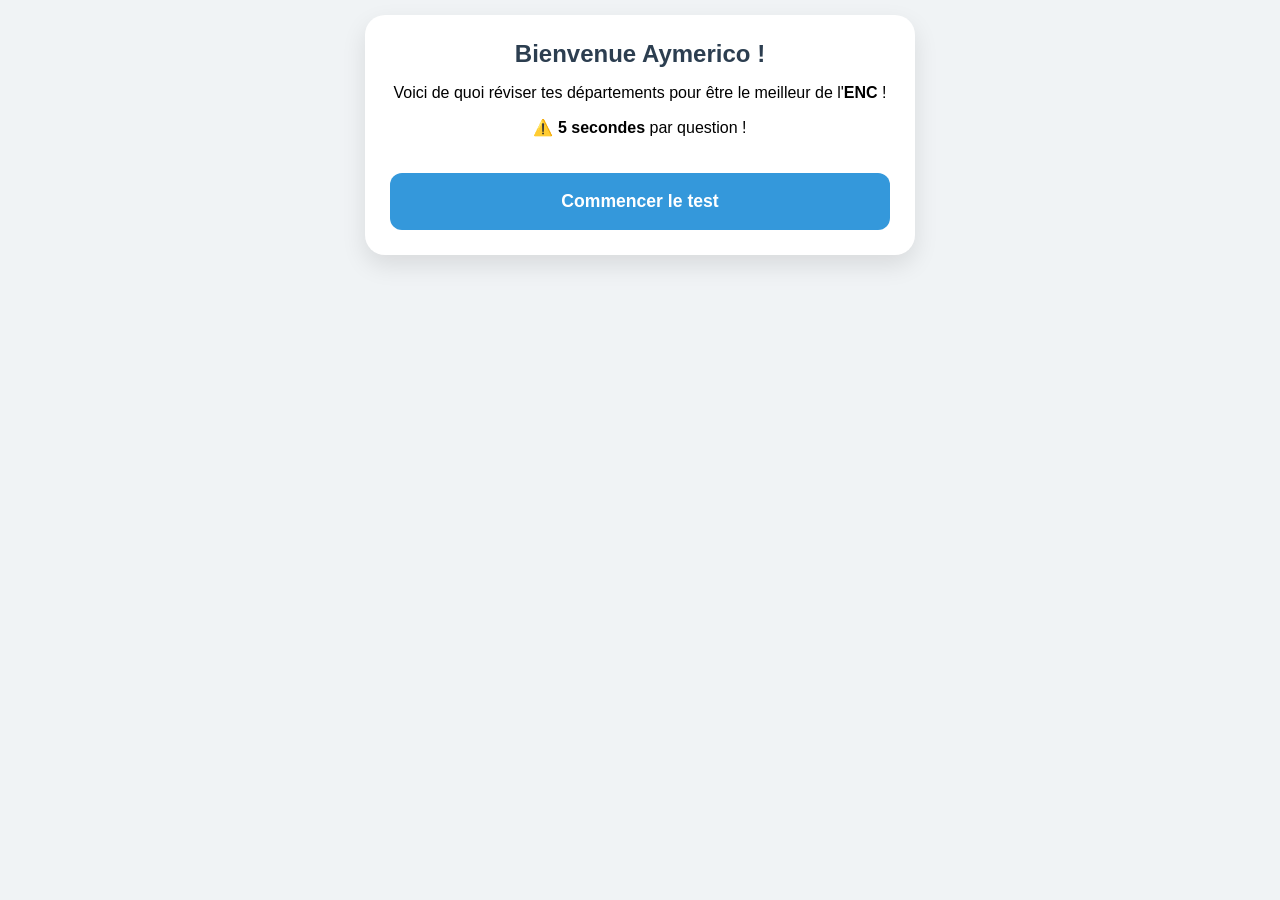
<file: index.htm>
<!DOCTYPE html>
<html lang="fr">
<head>
    <meta charset="UTF-8">
    <meta name="viewport" content="width=device-width, initial-scale=1.0">
    <title>Quizz Départements - Aymeric</title>
    <style>
        :root {
            --primary: #2c3e50;
            --secondary: #3498db;
            --success: #27ae60;
            --error: #e74c3c;
            --warning: #f39c12;
            --bg: #f0f3f5;
        }

        body {
            font-family: 'Segoe UI', Roboto, Helvetica, Arial, sans-serif;
            background-color: var(--bg);
            margin: 0;
            display: flex;
            justify-content: center;
            padding: 15px;
        }

        #app {
            width: 100%;
            max-width: 500px;
            background: white;
            padding: 25px;
            border-radius: 20px;
            box-shadow: 0 10px 25px rgba(0,0,0,0.1);
            text-align: center;
        }

        #timer-container {
            width: 100%;
            height: 10px;
            background: #eee;
            border-radius: 5px;
            margin-bottom: 15px;
            overflow: hidden;
        }

        #timer-bar {
            width: 100%;
            height: 100%;
            background: var(--success);
            transition: width 0.1s linear;
        }

        h1 { color: var(--primary); font-size: 1.5rem; margin-top: 0; }
        .stats { display: flex; justify-content: space-between; margin-bottom: 10px; font-weight: bold; color: var(--secondary); }
        .question-box { font-size: 1.2rem; font-weight: 600; margin-bottom: 20px; min-height: 80px; display: flex; align-items: center; justify-content: center; background: #f8f9fa; border: 2px solid #eee; border-radius: 15px; padding: 15px; }
        .options { display: grid; gap: 12px; }

        button { padding: 18px; font-size: 1.1rem; border: 2px solid var(--secondary); background: white; color: var(--secondary); border-radius: 12px; cursor: pointer; font-weight: 600; touch-action: manipulation; }
        .btn-main { background: var(--secondary); color: white; border: none; width: 100%; margin-top: 20px; }
        .btn-reset { background: transparent; border: 1px solid #ccc; color: #999; font-size: 0.8rem; padding: 8px 15px; margin-top: 30px; width: auto; }

        .correct { background: var(--success) !important; color: white; border-color: var(--success); }
        .wrong { background: var(--error) !important; color: white; border-color: var(--error); }
        .hidden { display: none; }
        .reward { background: #fff3cd; padding: 15px; border-radius: 10px; border: 2px dashed var(--warning); font-weight: bold; color: #856404; margin: 20px 0; }
    </style>
</head>
<body>

<div id="app">
    <div id="home-screen">
        <h1>Bienvenue Aymerico !</h1>
        <p>Voici de quoi réviser tes départements pour être le meilleur de l'<b>ENC</b> !</p>
        <p>⚠️ <b>5 secondes</b> par question !</p>
        <button class="btn-main" onclick="startGame()">Commencer le test</button>
    </div>

    <div id="quiz-screen" class="hidden">
        <div class="stats">
            <span id="progress">1 / 20</span>
            <span id="score-display">Score: 0</span>
        </div>
        <div id="timer-container"><div id="timer-bar"></div></div>
        <div class="question-box" id="question-text"></div>
        <div class="options" id="options-container"></div>
        <button class="btn-reset" onclick="resetToHome()">↻ Retour à l'accueil</button>
    </div>

    <div id="result-screen" class="hidden">
        <div id="result-content"></div>
        <button class="btn-main" onclick="resetToHome()">Recommencer</button>
    </div>
</div>

<script>
    const departements = [
        {num:"01",nom:"Ain"},{num:"02",nom:"Aisne"},{num:"03",nom:"Allier"},{num:"04",nom:"Alpes-de-Haute-Provence"},{num:"05",nom:"Hautes-Alpes"},{num:"06",nom:"Alpes-Maritimes"},{num:"07",nom:"Ardèche"},{num:"08",nom:"Ardennes"},{num:"09",nom:"Ariège"},{num:"10",nom:"Aube"},
        {num:"11",nom:"Aude"},{num:"12",nom:"Aveyron"},{num:"13",nom:"Bouches-du-Rhône"},{num:"14",nom:"Calvados"},{num:"15",nom:"Cantal"},{num:"16",nom:"Charente"},{num:"17",nom:"Charente-Maritime"},{num:"18",nom:"Cher"},{num:"19",nom:"Corrèze"},{num:"2A",nom:"Corse-du-Sud"},
        {num:"2B",nom:"Haute-Corse"},{num:"21",nom:"Côte-d'Or"},{num:"22",nom:"Côtes-d'Armor"},{num:"23",nom:"Creuse"},{num:"24",nom:"Dordogne"},{num:"25",nom:"Doubs"},{num:"26",nom:"Drôme"},{num:"27",nom:"Eure"},{num:"28",nom:"Eure-et-Loir"},{num:"29",nom:"Finistère"},
        {num:"30",nom:"Gard"},{num:"31",nom:"Haute-Garonne"},{num:"32",nom:"Gers"},{num:"33",nom:"Gironde"},{num:"34",nom:"Hérault"},{num:"35",nom:"Ille-et-Vilaine"},{num:"36",nom:"Indre"},{num:"37",nom:"Indre-et-Loire"},{num:"38",nom:"Isère"},{num:"39",nom:"Jura"},
        {num:"40",nom:"Landes"},{num:"41",nom:"Loir-et-Cher"},{num:"42",nom:"Loire"},{num:"43",nom:"Haute-Loire"},{num:"44",nom:"Loire-Atlantique"},{num:"45",nom:"Loiret"},{num:"46",nom:"Lot"},{num:"47",nom:"Lot-et-Garonne"},{num:"48",nom:"Lozère"},{num:"49",nom:"Maine-et-Loire"},
        {num:"50",nom:"Manche"},{num:"51",nom:"Marne"},{num:"52",nom:"Haute-Marne"},{num:"53",nom:"Mayenne"},{num:"54",nom:"Meurthe-et-Moselle"},{num:"55",nom:"Meuse"},{num:"56",nom:"Morbihan"},{num:"57",nom:"Moselle"},{num:"58",nom:"Nièvre"},{num:"59",nom:"Nord"},
        {num:"60",nom:"Oise"},{num:"61",nom:"Orne"},{num:"62",nom:"Pas-de-Calais"},{num:"63",nom:"Puy-de-Dôme"},{num:"64",nom:"Pyrénées-Atlantiques"},{num:"65",nom:"Hautes-Pyrénées"},{num:"66",nom:"Pyrénées-Orientales"},{num:"67",nom:"Bas-Rhin"},{num:"68",nom:"Haut-Rhin"},{num:"69",nom:"Rhône"},
        {num:"70",nom:"Haute-Saône"},{num:"71",nom:"Saône-et-Loire"},{num:"72",nom:"Sarthe"},{num:"73",nom:"Savoie"},{num:"74",nom:"Haute-Savoie"},{num:"75",nom:"Paris"},{num:"76",nom:"Seine-Maritime"},{num:"77",nom:"Seine-et-Marne"},{num:"78",nom:"Yvelines"},{num:"79",nom:"Deux-Sèvres"},
        {num:"80",nom:"Somme"},{num:"81",nom:"Tarn"},{num:"82",nom:"Tarn-et-Garonne"},{num:"83",nom:"Var"},{num:"84",nom:"Vaucluse"},{num:"85",nom:"Vendée"},{num:"86",nom:"Vienne"},{num:"87",nom:"Haute-Vienne"},{num:"88",nom:"Vosges"},{num:"89",nom:"Yonne"},
        {num:"90",nom:"Territoire de Belfort"},{num:"91",nom:"Essonne"},{num:"92",nom:"Hauts-de-Seine"},{num:"93",nom:"Seine-Saint-Denis"},{num:"94",nom:"Val-de-Marne"},{num:"95",nom:"Val-d'Oise"}
    ];

    let currentQuestion = 0, score = 0, questions = [], timerInterval, timeLeft;

    function startGame() {
        currentQuestion = 0; score = 0;
        document.getElementById('home-screen').classList.add('hidden');
        document.getElementById('quiz-screen').classList.remove('hidden');
        document.getElementById('result-screen').classList.add('hidden');
        document.getElementById('score-display').innerText = `Score: 0`;
        
        let shuffled = [...departements].sort(() => 0.5 - Math.random());
        questions = shuffled.slice(0, 20).map(d => {
            const type = Math.random() > 0.5 ? 'nom' : 'num';
            return { target: d, type, options: generateOptions(d, type) };
        });
        showQuestion();
    }

    function generateOptions(correct, type) {
        let opts = [correct];
        while(opts.length < 3) {
            let r = departements[Math.floor(Math.random() * departements.length)];
            if(!opts.find(o => o.num === r.num)) opts.push(r);
        }
        return opts.sort(() => 0.5 - Math.random());
    }

    function showQuestion() {
        if(currentQuestion >= 20) { clearInterval(timerInterval); showResults(); return; }
        const q = questions[currentQuestion];
        const container = document.getElementById('options-container');
        document.getElementById('progress').innerText = `${currentQuestion + 1} / 20`;
        container.innerHTML = '';
        
        document.getElementById('question-text').innerText = q.type === 'nom' ? 
            `Département n° ${q.target.num} ?` : `Quel numéro pour : ${q.target.nom} ?`;

        q.options.forEach(opt => {
            const btn = document.createElement('button');
            btn.innerText = q.type === 'nom' ? opt.nom : opt.num;
            btn.onclick = () => handleAnswer(btn, opt.num === q.target.num);
            container.appendChild(btn);
        });
        startTimer();
    }

    function startTimer() {
        clearInterval(timerInterval);
        timeLeft = 50; 
        const bar = document.getElementById('timer-bar');
        timerInterval = setInterval(() => {
            timeLeft--;
            bar.style.width = (timeLeft * 2) + '%';
            bar.style.background = timeLeft < 20 ? 'var(--error)' : 'var(--success)';
            if(timeLeft <= 0) { handleAnswer(null, false); }
        }, 100);
    }

    function handleAnswer(btn, isCorrect) {
        clearInterval(timerInterval);
        const buttons = document.querySelectorAll('.options button');
        buttons.forEach(b => b.disabled = true);
        const q = questions[currentQuestion];
        const correctVal = q.type === 'nom' ? q.target.nom : q.target.num;

        if(isCorrect) { btn.classList.add('correct'); score++; } 
        else {
            if(btn) btn.classList.add('wrong');
            buttons.forEach(b => { if(b.innerText === correctVal) b.classList.add('correct'); });
        }
        document.getElementById('score-display').innerText = `Score: ${score}`;
        setTimeout(() => { currentQuestion++; showQuestion(); }, 1200);
    }

    function showResults() {
        document.getElementById('quiz-screen').classList.add('hidden');
        document.getElementById('result-screen').classList.remove('hidden');
        let title, msg, reward = "";
        if(score === 20) { title = "⭐ PARFAIT ⭐"; msg = "Tu es le meilleur de l'ENC !"; reward = "<div class='reward'>Montre cet écran à maman : tu as gagné 15min d'ordi ! 💻</div>"; }
        else if(score >= 15) { title = "Bien joué !"; msg = "Tu tiens le bon bout Aymerico !"; }
        else if(score >= 10) { title = "Pas mal"; msg = "Peut mieux faire !"; }
        else { title = "Eh Oh !"; msg = "On se réveille mon lapin !"; }

        document.getElementById('result-content').innerHTML = `<h2>${score}/20</h2><h3>${title}</h3><p>${msg}</p>${reward}`;
    }

    function resetToHome() {
        clearInterval(timerInterval);
        document.getElementById('home-screen').classList.remove('hidden');
        document.getElementById('quiz-screen').classList.add('hidden');
        document.getElementById('result-screen').classList.add('hidden');
    }
</script>
</body>
</html>
</file>
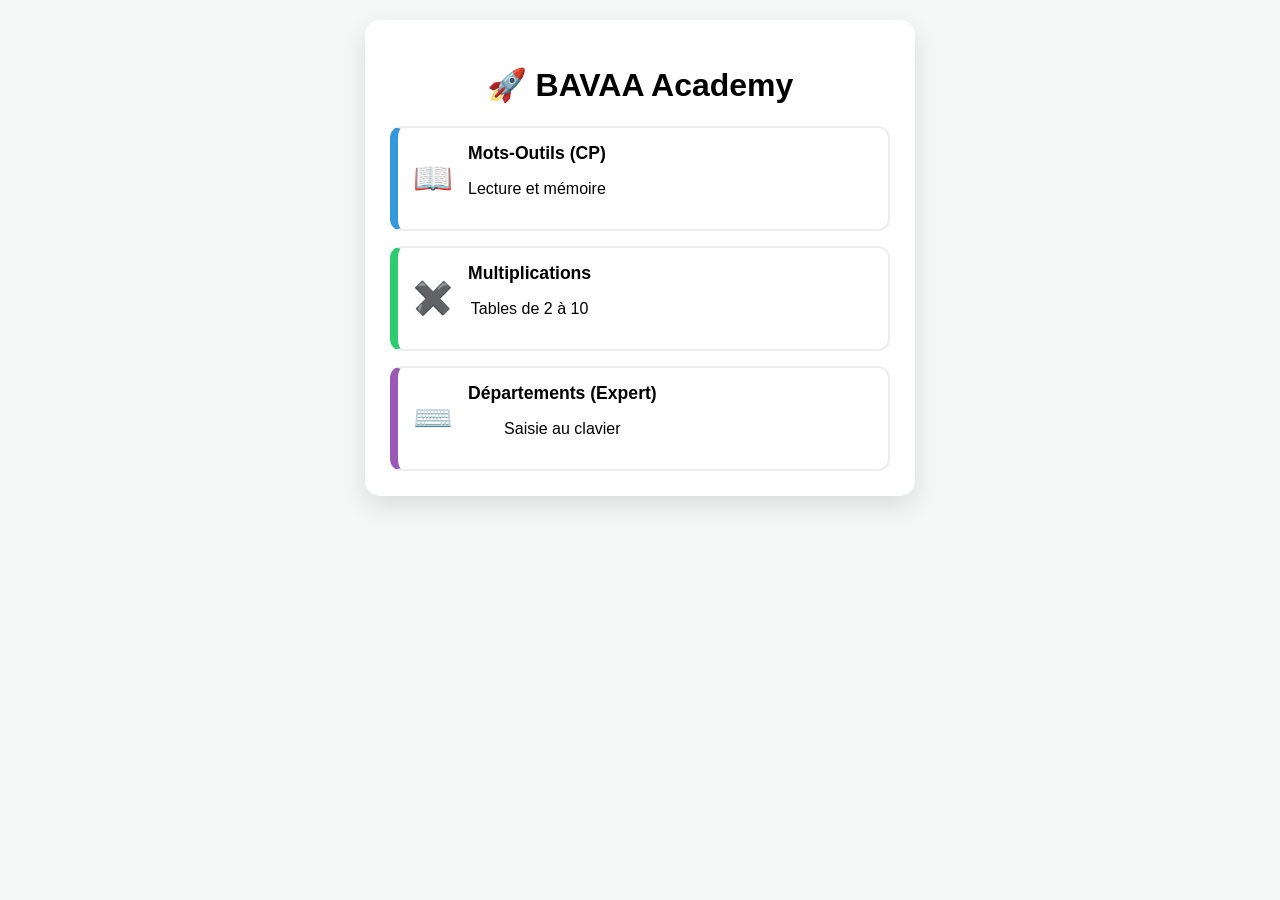
<file: index.html>
<!DOCTYPE html>
<html lang="fr">
<head>
    <meta charset="UTF-8">
    <meta name="viewport" content="width=device-width, initial-scale=1.0">
    <title>BAVAA Academy</title>
    <link rel="stylesheet" href="style.css">
</head>
<body>
    <div id="app">
        <h1>🚀 BAVAA Academy</h1>
        <div class="menu-grid">
            <a href="quiz-template.html?game=mots_outils" class="card">
                <div class="icon">📖</div><div><h2>Mots-Outils (CP)</h2><p>Lecture et mémoire</p></div>
            </a>
            <a href="quiz-template.html?game=multiplications" class="card" style="border-left-color: #2ecc71;">
                <div class="icon">✖️</div><div><h2>Multiplications</h2><p>Tables de 2 à 10</p></div>
            </a>
            <a href="quiz-template.html?game=departements_clavier" class="card" style="border-left-color: #9b59b6;">
                <div class="icon">⌨️</div><div><h2>Départements (Expert)</h2><p>Saisie au clavier</p></div>
            </a>
        </div>
    </div>
</body>
</html>
</file>
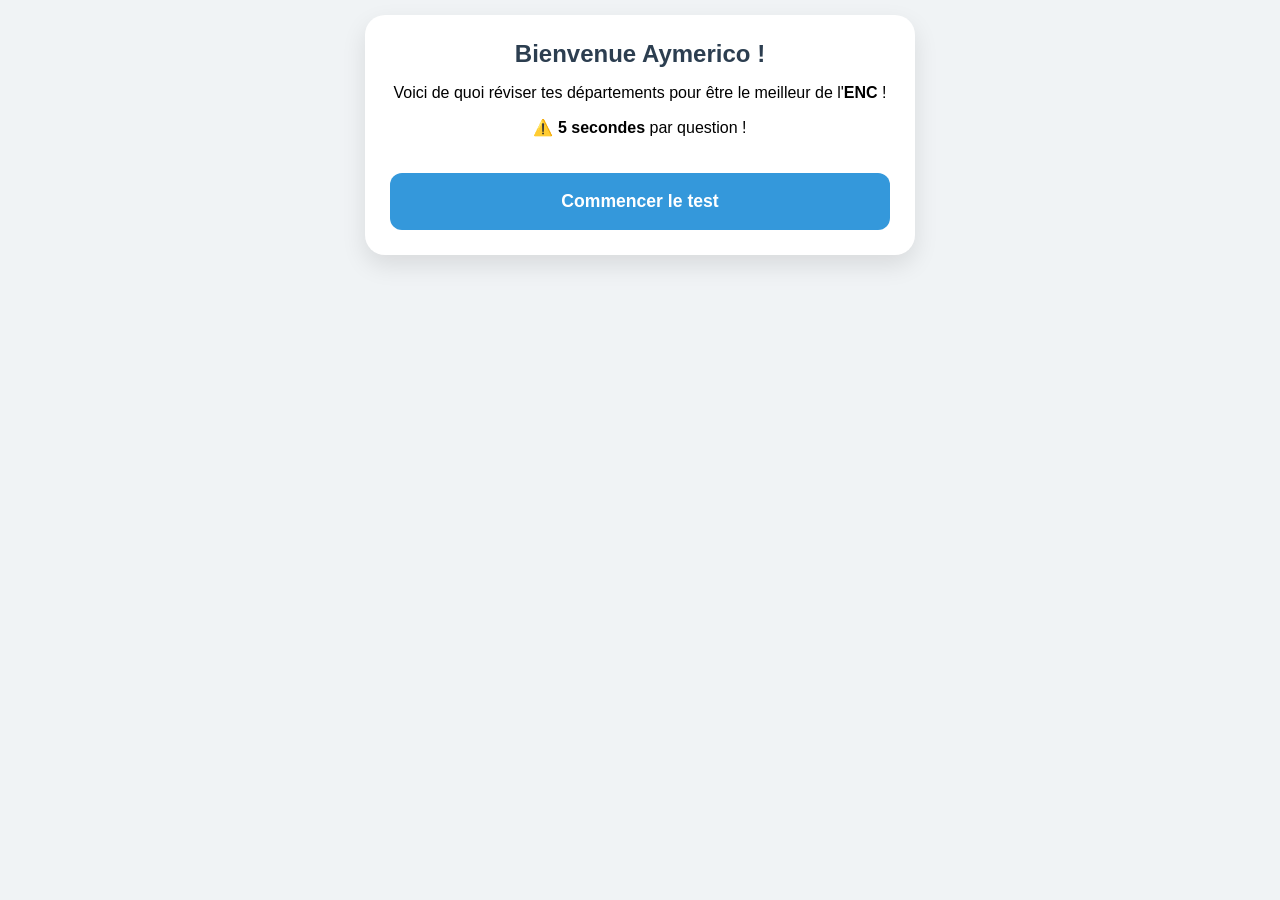
<file: departements 0.4.htm>
<!DOCTYPE html>
<html lang="fr">
<head>
    <meta charset="UTF-8">
    <meta name="viewport" content="width=device-width, initial-scale=1.0">
    <title>Quizz Départements - Aymeric</title>
    <style>
        :root {
            --primary: #2c3e50;
            --secondary: #3498db;
            --success: #27ae60;
            --error: #e74c3c;
            --warning: #f39c12;
            --bg: #f0f3f5;
        }

        body {
            font-family: 'Segoe UI', Roboto, Helvetica, Arial, sans-serif;
            background-color: var(--bg);
            margin: 0;
            display: flex;
            justify-content: center;
            padding: 15px;
        }

        #app {
            width: 100%;
            max-width: 500px;
            background: white;
            padding: 25px;
            border-radius: 20px;
            box-shadow: 0 10px 25px rgba(0,0,0,0.1);
            text-align: center;
        }

        #timer-container {
            width: 100%;
            height: 10px;
            background: #eee;
            border-radius: 5px;
            margin-bottom: 15px;
            overflow: hidden;
        }

        #timer-bar {
            width: 100%;
            height: 100%;
            background: var(--success);
            transition: width 0.1s linear;
        }

        h1 { color: var(--primary); font-size: 1.5rem; margin-top: 0; }
        .stats { display: flex; justify-content: space-between; margin-bottom: 10px; font-weight: bold; color: var(--secondary); }
        .question-box { font-size: 1.2rem; font-weight: 600; margin-bottom: 20px; min-height: 80px; display: flex; align-items: center; justify-content: center; background: #f8f9fa; border: 2px solid #eee; border-radius: 15px; padding: 15px; }
        .options { display: grid; gap: 12px; }

        button { padding: 18px; font-size: 1.1rem; border: 2px solid var(--secondary); background: white; color: var(--secondary); border-radius: 12px; cursor: pointer; font-weight: 600; touch-action: manipulation; }
        .btn-main { background: var(--secondary); color: white; border: none; width: 100%; margin-top: 20px; }
        .btn-reset { background: transparent; border: 1px solid #ccc; color: #999; font-size: 0.8rem; padding: 8px 15px; margin-top: 30px; width: auto; }

        .correct { background: var(--success) !important; color: white; border-color: var(--success); }
        .wrong { background: var(--error) !important; color: white; border-color: var(--error); }
        .hidden { display: none; }
        .reward { background: #fff3cd; padding: 15px; border-radius: 10px; border: 2px dashed var(--warning); font-weight: bold; color: #856404; margin: 20px 0; }
    </style>
</head>
<body>

<div id="app">
    <div id="home-screen">
        <h1>Bienvenue Aymerico !</h1>
        <p>Voici de quoi réviser tes départements pour être le meilleur de l'<b>ENC</b> !</p>
        <p>⚠️ <b>5 secondes</b> par question !</p>
        <button class="btn-main" onclick="startGame()">Commencer le test</button>
    </div>

    <div id="quiz-screen" class="hidden">
        <div class="stats">
            <span id="progress">1 / 20</span>
            <span id="score-display">Score: 0</span>
        </div>
        <div id="timer-container"><div id="timer-bar"></div></div>
        <div class="question-box" id="question-text"></div>
        <div class="options" id="options-container"></div>
        <button class="btn-reset" onclick="resetToHome()">↻ Retour à l'accueil</button>
    </div>

    <div id="result-screen" class="hidden">
        <div id="result-content"></div>
        <button class="btn-main" onclick="resetToHome()">Recommencer</button>
    </div>
</div>

<script>
    const departements = [
        {num:"01",nom:"Ain"},{num:"02",nom:"Aisne"},{num:"03",nom:"Allier"},{num:"04",nom:"Alpes-de-Haute-Provence"},{num:"05",nom:"Hautes-Alpes"},{num:"06",nom:"Alpes-Maritimes"},{num:"07",nom:"Ardèche"},{num:"08",nom:"Ardennes"},{num:"09",nom:"Ariège"},{num:"10",nom:"Aube"},
        {num:"11",nom:"Aude"},{num:"12",nom:"Aveyron"},{num:"13",nom:"Bouches-du-Rhône"},{num:"14",nom:"Calvados"},{num:"15",nom:"Cantal"},{num:"16",nom:"Charente"},{num:"17",nom:"Charente-Maritime"},{num:"18",nom:"Cher"},{num:"19",nom:"Corrèze"},{num:"2A",nom:"Corse-du-Sud"},
        {num:"2B",nom:"Haute-Corse"},{num:"21",nom:"Côte-d'Or"},{num:"22",nom:"Côtes-d'Armor"},{num:"23",nom:"Creuse"},{num:"24",nom:"Dordogne"},{num:"25",nom:"Doubs"},{num:"26",nom:"Drôme"},{num:"27",nom:"Eure"},{num:"28",nom:"Eure-et-Loir"},{num:"29",nom:"Finistère"},
        {num:"30",nom:"Gard"},{num:"31",nom:"Haute-Garonne"},{num:"32",nom:"Gers"},{num:"33",nom:"Gironde"},{num:"34",nom:"Hérault"},{num:"35",nom:"Ille-et-Vilaine"},{num:"36",nom:"Indre"},{num:"37",nom:"Indre-et-Loire"},{num:"38",nom:"Isère"},{num:"39",nom:"Jura"},
        {num:"40",nom:"Landes"},{num:"41",nom:"Loir-et-Cher"},{num:"42",nom:"Loire"},{num:"43",nom:"Haute-Loire"},{num:"44",nom:"Loire-Atlantique"},{num:"45",nom:"Loiret"},{num:"46",nom:"Lot"},{num:"47",nom:"Lot-et-Garonne"},{num:"48",nom:"Lozère"},{num:"49",nom:"Maine-et-Loire"},
        {num:"50",nom:"Manche"},{num:"51",nom:"Marne"},{num:"52",nom:"Haute-Marne"},{num:"53",nom:"Mayenne"},{num:"54",nom:"Meurthe-et-Moselle"},{num:"55",nom:"Meuse"},{num:"56",nom:"Morbihan"},{num:"57",nom:"Moselle"},{num:"58",nom:"Nièvre"},{num:"59",nom:"Nord"},
        {num:"60",nom:"Oise"},{num:"61",nom:"Orne"},{num:"62",nom:"Pas-de-Calais"},{num:"63",nom:"Puy-de-Dôme"},{num:"64",nom:"Pyrénées-Atlantiques"},{num:"65",nom:"Hautes-Pyrénées"},{num:"66",nom:"Pyrénées-Orientales"},{num:"67",nom:"Bas-Rhin"},{num:"68",nom:"Haut-Rhin"},{num:"69",nom:"Rhône"},
        {num:"70",nom:"Haute-Saône"},{num:"71",nom:"Saône-et-Loire"},{num:"72",nom:"Sarthe"},{num:"73",nom:"Savoie"},{num:"74",nom:"Haute-Savoie"},{num:"75",nom:"Paris"},{num:"76",nom:"Seine-Maritime"},{num:"77",nom:"Seine-et-Marne"},{num:"78",nom:"Yvelines"},{num:"79",nom:"Deux-Sèvres"},
        {num:"80",nom:"Somme"},{num:"81",nom:"Tarn"},{num:"82",nom:"Tarn-et-Garonne"},{num:"83",nom:"Var"},{num:"84",nom:"Vaucluse"},{num:"85",nom:"Vendée"},{num:"86",nom:"Vienne"},{num:"87",nom:"Haute-Vienne"},{num:"88",nom:"Vosges"},{num:"89",nom:"Yonne"},
        {num:"90",nom:"Territoire de Belfort"},{num:"91",nom:"Essonne"},{num:"92",nom:"Hauts-de-Seine"},{num:"93",nom:"Seine-Saint-Denis"},{num:"94",nom:"Val-de-Marne"},{num:"95",nom:"Val-d'Oise"}
    ];

    let currentQuestion = 0, score = 0, questions = [], timerInterval, timeLeft;

    function startGame() {
        currentQuestion = 0; score = 0;
        document.getElementById('home-screen').classList.add('hidden');
        document.getElementById('quiz-screen').classList.remove('hidden');
        document.getElementById('result-screen').classList.add('hidden');
        document.getElementById('score-display').innerText = `Score: 0`;
        
        let shuffled = [...departements].sort(() => 0.5 - Math.random());
        questions = shuffled.slice(0, 20).map(d => {
            const type = Math.random() > 0.5 ? 'nom' : 'num';
            return { target: d, type, options: generateOptions(d, type) };
        });
        showQuestion();
    }

    function generateOptions(correct, type) {
        let opts = [correct];
        while(opts.length < 3) {
            let r = departements[Math.floor(Math.random() * departements.length)];
            if(!opts.find(o => o.num === r.num)) opts.push(r);
        }
        return opts.sort(() => 0.5 - Math.random());
    }

    function showQuestion() {
        if(currentQuestion >= 20) { clearInterval(timerInterval); showResults(); return; }
        const q = questions[currentQuestion];
        const container = document.getElementById('options-container');
        document.getElementById('progress').innerText = `${currentQuestion + 1} / 20`;
        container.innerHTML = '';
        
        document.getElementById('question-text').innerText = q.type === 'nom' ? 
            `Département n° ${q.target.num} ?` : `Quel numéro pour : ${q.target.nom} ?`;

        q.options.forEach(opt => {
            const btn = document.createElement('button');
            btn.innerText = q.type === 'nom' ? opt.nom : opt.num;
            btn.onclick = () => handleAnswer(btn, opt.num === q.target.num);
            container.appendChild(btn);
        });
        startTimer();
    }

    function startTimer() {
        clearInterval(timerInterval);
        timeLeft = 50; 
        const bar = document.getElementById('timer-bar');
        timerInterval = setInterval(() => {
            timeLeft--;
            bar.style.width = (timeLeft * 2) + '%';
            bar.style.background = timeLeft < 20 ? 'var(--error)' : 'var(--success)';
            if(timeLeft <= 0) { handleAnswer(null, false); }
        }, 100);
    }

    function handleAnswer(btn, isCorrect) {
        clearInterval(timerInterval);
        const buttons = document.querySelectorAll('.options button');
        buttons.forEach(b => b.disabled = true);
        const q = questions[currentQuestion];
        const correctVal = q.type === 'nom' ? q.target.nom : q.target.num;

        if(isCorrect) { btn.classList.add('correct'); score++; } 
        else {
            if(btn) btn.classList.add('wrong');
            buttons.forEach(b => { if(b.innerText === correctVal) b.classList.add('correct'); });
        }
        document.getElementById('score-display').innerText = `Score: ${score}`;
        setTimeout(() => { currentQuestion++; showQuestion(); }, 1200);
    }

    function showResults() {
        document.getElementById('quiz-screen').classList.add('hidden');
        document.getElementById('result-screen').classList.remove('hidden');
        let title, msg, reward = "";
        if(score === 20) { title = "⭐ PARFAIT ⭐"; msg = "Tu es le meilleur de l'ENC !"; reward = "<div class='reward'>Montre cet écran à maman : tu as gagné 15min d'ordi ! 💻</div>"; }
        else if(score >= 15) { title = "Bien joué !"; msg = "Tu tiens le bon bout Aymerico !"; }
        else if(score >= 10) { title = "Pas mal"; msg = "Peut mieux faire !"; }
        else { title = "Eh Oh !"; msg = "On se réveille mon lapin !"; }

        document.getElementById('result-content').innerHTML = `<h2>${score}/20</h2><h3>${title}</h3><p>${msg}</p>${reward}`;
    }

    function resetToHome() {
        clearInterval(timerInterval);
        document.getElementById('home-screen').classList.remove('hidden');
        document.getElementById('quiz-screen').classList.add('hidden');
        document.getElementById('result-screen').classList.add('hidden');
    }
</script>
</body>
</html>
</file>
<file: style.css>
:root {
    --primary: #2c3e50; --secondary: #3498db; --success: #2ecc71; --error: #e74c3c;
    --bg: #f4f7f6; --text: #333;
}

body { font-family: 'Segoe UI', sans-serif; background: var(--bg); display: flex; justify-content: center; padding: 20px; margin: 0; }
#app { width: 100%; max-width: 500px; background: white; padding: 25px; border-radius: 15px; box-shadow: 0 10px 25px rgba(0,0,0,0.1); text-align: center; }

/* Menu Accueil */
.menu-grid { display: grid; grid-template-columns: 1fr; gap: 15px; margin-top: 20px; }
.card { display: flex; align-items: center; padding: 15px; background: #fff; border: 2px solid #eee; border-radius: 12px; text-decoration: none; color: inherit; border-left: 8px solid var(--secondary); transition: 0.2s; }
.card:hover { transform: scale(1.02); border-color: var(--secondary); }
.card .icon { font-size: 2rem; margin-right: 15px; }
.card h2 { margin: 0; font-size: 1.1rem; }

/* Quiz */
.stats { display: flex; justify-content: space-between; margin-bottom: 10px; font-weight: bold; color: #666; }
#timer-container { width: 100%; height: 8px; background: #eee; border-radius: 4px; margin-bottom: 20px; overflow: hidden; }
#timer-bar { width: 100%; height: 100%; background: var(--secondary); transition: width 0.1s linear; }
.question-box { font-size: 1.4rem; margin-bottom: 20px; min-height: 80px; display: flex; align-items: center; justify-content: center; flex-direction: column; }
.options { display: flex; flex-direction: column; gap: 10px; }

button { padding: 15px; font-size: 1.1rem; border: 2px solid #ddd; border-radius: 10px; background: white; cursor: pointer; transition: 0.2s; }
.btn-main { background: var(--secondary); color: white; border: none; font-weight: bold; }

/* Clavier */
.keyboard-grid { display: grid; grid-template-columns: repeat(3, 1fr); gap: 10px; max-width: 300px; margin: 0 auto; }
#input-display { font-size: 3rem; font-weight: bold; margin-bottom: 15px; padding: 10px; background: #f9f9f9; border-radius: 10px; min-height: 60px; border: 2px solid #ddd; }

.correct { background: var(--success) !important; color: white; border-color: var(--success); }
.wrong { background: var(--error) !important; color: white; border-color: var(--error); }
.correct-text { color: var(--success) !important; border-color: var(--success) !important; }
.wrong-text { color: var(--error) !important; border-color: var(--error) !important; }
.hidden { display: none; }
</file>
